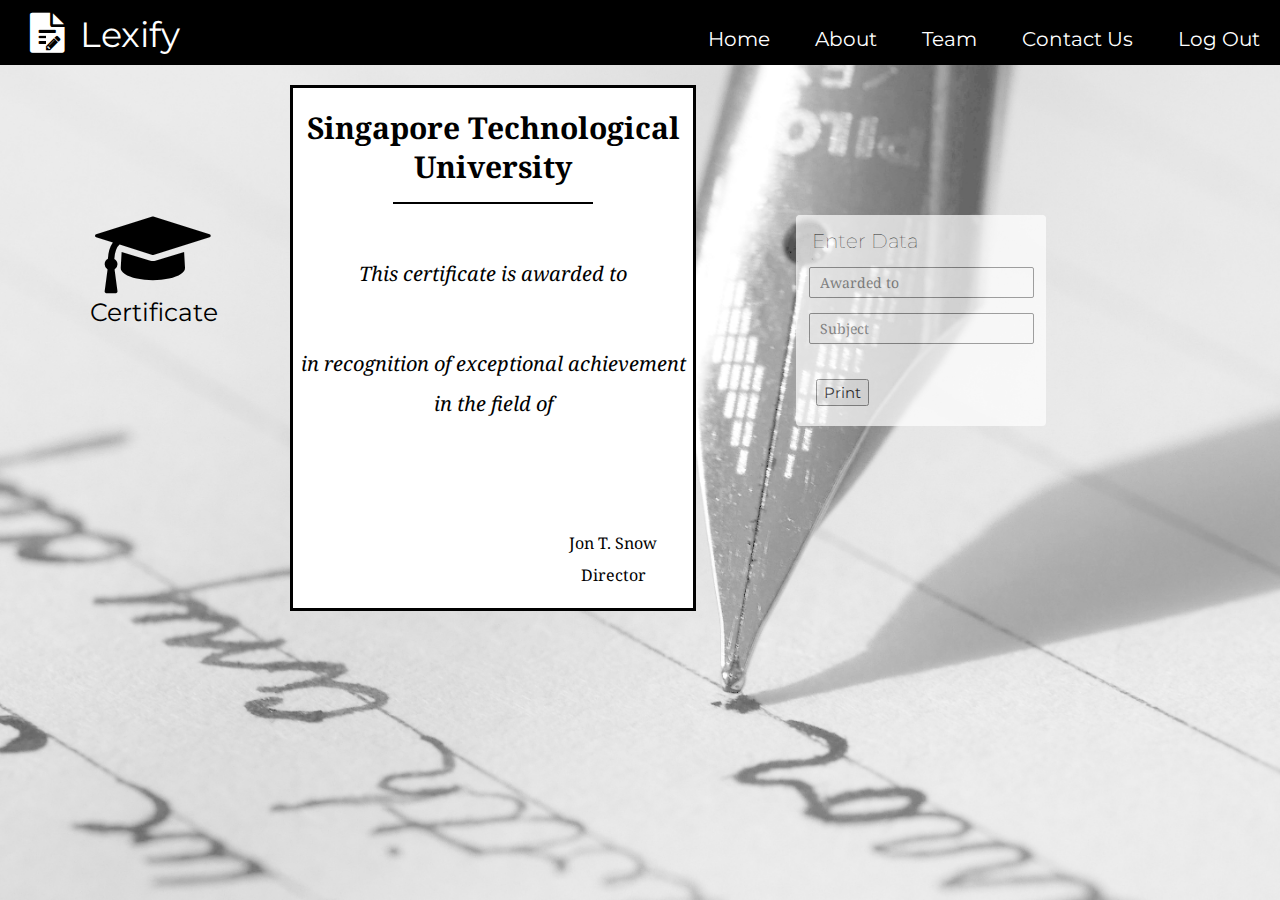
<file: generateCert.html>
<doctype HTML>
  <html>
  <head>
    <title>
      Lexify
    </title>
    <link rel="stylesheet" href="css/reset.css">
    <link href="https://fonts.googleapis.com/css?family=Montserrat:400,700" rel="stylesheet">
    <link href="https://fonts.googleapis.com/css?family=Droid+Serif" rel="stylesheet">
    <link href="https://fonts.googleapis.com/css?family=Courgette" rel="stylesheet">
    <link rel="stylesheet" href="font-awesome-4.6.3/css/font-awesome.min.css">
    <link rel="stylesheet" href="css/header.css">
    <link rel="stylesheet" href="css/generate.css">
  </head>
  <body>
    <header>
      <i class="fa fa-file-text" style="font-size:40px"></i>
      <i class="fa fa-pencil" style="font-size:17px"></i>
      <h1> <a href="homepage.html">Lexify </a></h1>
      <nav>
					<ul>
						<li><a href="homepage.html">Home</a></li>
						<li>About</li>
						<li>Team</li>
						<li>Contact Us</li>
						<li><a href="index.html"> Log Out </a></li>
					</ul>
			</nav>
    </header>
    <div id="heading">
      <h2>Certificate</h2><i class="fa fa-graduation-cap" style="font-size:90px; float: left; margin-top: -135px; margin-left: 45px;"></i>
    </div>
    <div id="document">
      <div id="doctitle">Singapore Technological University </div><br>
      <div id="underline"></div>
      <div id="docmatter"> This certificate is awarded to </div>
      <div id="awardee"> </div>
      <div id="docmatter"> in recognition of exceptional achievement in the field of </div>
      <div id="subject"></div> <br>
      <div id="signoff"> Jon T. Snow <br> <br>Director</div>
    </div>
    <form class="docdata">
      <legend>Enter Data</legend>
      <input class="awardee" name="awardee" type="text" placeholder="Awarded to" required />
      <input class="subject" name="subject" type="text" placeholder="Subject" required />
      <button>Print</button>
    </form>
    <script src="js/jquery-3.1.1.min.js"></script> <!-- linking to jQuery file -->
    <script src="js/script.js"></script> <!-- linking to exercise file -->
  </body>
  </html>
</file>
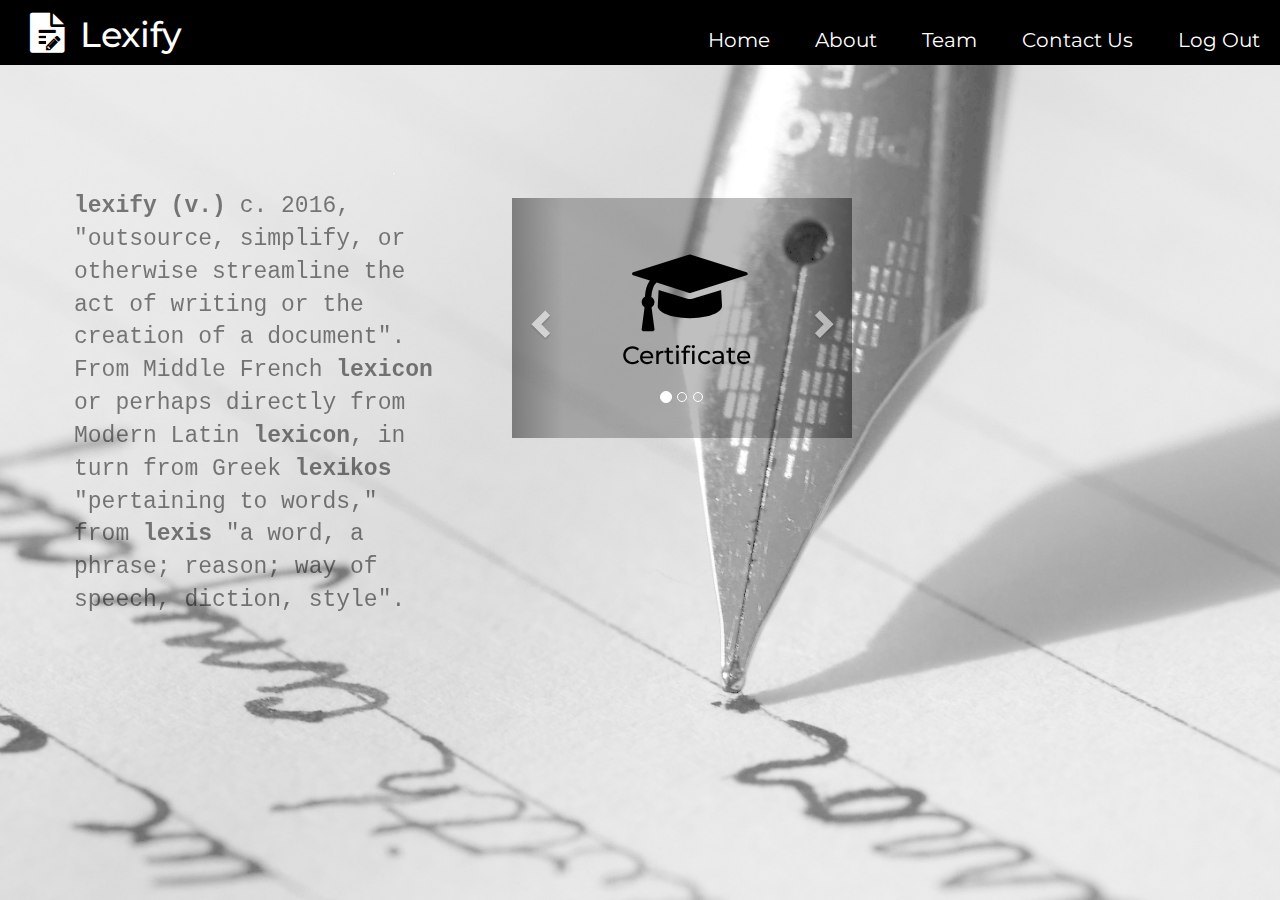
<file: homepage.html>
<doctype HTML>
  <html>
  <head>
    <title>
      Lexify
    </title>
    <link rel="stylesheet" href="css/reset.css">
    <link href="https://fonts.googleapis.com/css?family=Montserrat:400,700" rel="stylesheet">
    <link href="https://fonts.googleapis.com/css?family=Droid+Serif" rel="stylesheet">
    <link href="https://fonts.googleapis.com/css?family=Courgette" rel="stylesheet">
    <link rel="stylesheet" href="font-awesome-4.6.3/css/font-awesome.min.css">
    <link rel="stylesheet" href="bootstrap-3.3.7-dist/css/bootstrap.css">
    <link rel="stylesheet" href="css/header.css">
    <link rel="stylesheet" href="css/homepage.css">
    <style>
      .carousel-inner > .item > img,
      .carousel-inner > .item > a > img {
      width: 40%;
      margin: auto;
      }
    </style>
  </head>
  <body>
    <header>
      <i class="fa fa-file-text" style="font-size:40px"></i>
      <i class="fa fa-pencil" style="font-size:17px"></i>
      <h1> <a href="#">Lexify </a></h1>
      <nav>
					<ul>
						<li><a href="#">Home</a></li>
						<li>About</li>
						<li>Team</li>
						<li>Contact Us</li>
						<li><a href="index.html"> Log Out </a></li>
					</ul>
			</nav>
    </header>
    <div class="container">
      <div id="definition">
        <strong>lexify (v.)</strong>
        c. 2016, "outsource, simplify, or otherwise streamline the act of writing or the creation of a document".
        From Middle French <b>lexicon</b> or perhaps directly from Modern Latin <b>lexicon</b>, in turn
        from Greek <b>lexikos</b> "pertaining to words,"
        from <b>lexis</b> "a word, a phrase; reason; way of speech, diction, style".
      </div>
      <!--main>
          Welcome to Lexify, the web application that lets you
          populate templates to create professional-looking documents in minutes! Lexify your
      </main-->
      <br>
      <div id="myCarousel" class="carousel slide" data-ride="carousel" >
        <!-- Indicators -->
        <ol class="carousel-indicators">
          <li data-target="#myCarousel" data-slide-to="0" class="active"></li>
          <li data-target="#myCarousel" data-slide-to="1"></li>
          <li data-target="#myCarousel" data-slide-to="2"></li>
        </ol>

        <!-- Wrapper for slides -->
        <div class="carousel-inner" role="listbox">
          <div class="item active">
            <label id="certificate"><a href="generateCert.html"><h2>Certificate</h2><i class="fa fa-graduation-cap" style="font-size:90px"></i></a></label>
          </div>
          <div class="item">
            <label id="contract"><a href="generateContract.html"><h2>Contract</h2><i class="fa fa-file-text" style="font-size:80px"></i></a></label>
          </div>
          <div class="item">
            <label id="contract2"><a href="generateInvoice.html"><h2>Invoice</h2><i class="fa fa-credit-card" style="font-size:80px"></i></a></label>
          </div>
        </div>

        <!-- Left and right controls -->
        <a class="left carousel-control" href="#myCarousel" role="button" data-slide="prev">
          <span class="glyphicon glyphicon-chevron-left" aria-hidden="true"></span>
          <span class="sr-only">Previous</span>
        </a>
        <a class="right carousel-control" href="#myCarousel" role="button" data-slide="next">
          <span class="glyphicon glyphicon-chevron-right" aria-hidden="true"></span>
          <span class="sr-only">Next</span>
        </a>
      </div>
    </div>
    <script src="js/jquery-3.1.1.min.js"></script> <!-- linking to jQuery file -->
    <script src="bootstrap-3.3.7-dist/js/bootstrap.min.js"></script>
  </body>
</html>
</file>
<file: css/header.css>
header {
  width: 100%;
  background-color: black;
  color: white;
  height: 65px;
  float:left;
  font-family: 'Montserrat', sans-serif;
}

header > h1 {
  font-size: 35px;
  line-height: 1.4;
  width: 240px;
  padding-left: 40px;
  margin-left: 40px;
  margin-top: 10px;
}

/*CSS for the navigation menu */
header > nav {
  font-size: 20px;
  /*width: 50%;*/
  float: right;
  padding: 25px 0px 0px 0px;
  margin-top: -75px;
}

header > nav > ul {
  list-style: none;
}

header > nav > ul > li {
  display: inline-block;
  padding: 20px;
}

/*Need to do this because Bootstrap somehow messes up the link formatting */
header a,
header a:link,
header a:visited,
header a:hover,
header a:active
 {
  text-decoration: none;
  color: white;
}

/*CSS for the logo */
header > .fa-file-text {
  float: left;
  margin-top: 13px;
  margin-left: 30px;
  color: white;
}

header > .fa-pencil {
  float: left;
  margin-top: 34px;
  margin-left: -18px;
  color: black;
  background-color: white;
}

/*Just adding the background for the body */
body {
  background-image:url("../images/cover_img_bw.jpg");
  background-size: cover;
  background-repeat: no-repeat;
  background-color: white;
}


/*Add some responsiveness */
@media (max-width:850px) {
    header > nav > ul > li {
    padding-left: 10px;
  }
}

@media (max-width:750px) {
  header > nav > ul > li {
    padding-left: 0px;
  }
}

@media (max-width:700px) {
  header > nav > ul > li {
    display: none;
  }
}
</file>
<file: css/generate.css>
/*CSS for the document type heading */
div#heading {
  float: left;
  width: 200px;
  height: 60px;
  margin-left: 50px;
  margin-top: 200px;
}

div#heading > h2 {
  font-size: 25px;
  line-height: 1.4;
  height: 50px;
  color: black;
  font-family: 'Montserrat', sans-serif;
  margin-left: 40px;
  margin-top: 20px;
  padding-top: 10px;
}

/*CSS for the data-entry form */
form.docdata {
  float: left;
  margin-top: 150px;
	width: 250px;
  background: #fff;
  border-radius: 4px;
  opacity: 0.7;
}

form.docdata:hover {
  opacity:0.85;
}

form.docdata > legend {
  padding: 15px 15px 0px 15px;
  color: black;
  font-size: 20px;
  font-weight: lighter;
  border: 1px solid white;
  border-radius: 4px 4px 0 0;
  font-family: 'Montserrat', sans-serif;
}

form.docdata > input {
  position: relative;
  margin: 15px auto;
  padding: 5px 5px 5px 10px;
  display: block;
  border: 0.5px solid gray;
  border-radius: 2px;
  transition: 0.2s ease-out;
  font-size: 14px;
  font-family: 'Droid Serif', serif;
}

form.docdata > button {
  color: black;
  font-size: 15px;
  line-height: 1.4;
  margin: 20px;
  font-family: 'Montserrat', sans-serif;
  /*background-color: transparent;*/
  clear: both;
}

/*CSS for the live document */
div#document {
  font-family: 'Droid Serif', serif;
  height: 520px;
  width: 400px;
  border: 3px solid black;
  float: left;
  margin: 20px;
  margin-right: 100px;
  margin-left: 40px;
  text-align: center;
  background-color: white;
}

div#document div#doctitle {
  font-size: 30px;
  font-weight: bold;
  margin-top: 20px;
  line-height: 1.3em;
}

div#document div#underline {
  border-top: 2px solid black;
  width: 200px;
  margin-left: 100px;
  height: 30px;
}

div#document div#docmatter {
  font-size: 20px;
  font-style: italic;
  margin-top: 20px;
  margin-bottom: 10px;
  line-height: 2em;
  width: 400px;
}

div#document div#signoff {
  text-align: center;
  width: 200px;
  margin-left: 220px;
  margin-top: 55px;
  font-size: 16px;
}

div#document div#awardee {
  height: 20px;
  transition: 1s;
  font-family: 'Courgette', cursive;
  font-size: 30px;
}

div#document div#subject {
  height: 30px;
  font-family: 'Courgette', cursive;
  font-size: 30px;
}


@media (max-width:1100px) {
  div#document {
    margin-right: 30px;
    margin-left: 10px;
  }
  div#heading {
    margin-left: 20px;
  }
}

@media (max-width:1000px) {
  div#document {
    margin-right: 20px;
  }
  div#heading {
    margin-left: 0px;
  }
}

@media (max-width:920px) {
  div#heading {
    margin-left: -20px;
  }
}

@media (max-width:890px) {
  div#heading {
    display: none;
  }
  div#document {
    margin-left: 30px;
  }
}

/*Print media query to handle the print request */
@media print {

  @page {
    size:auto;
    margin:5mm;
  }

/*remove all of the unnecessary stuff */
  title, header, form, div#heading {
    display: none;
    }

/* adjust the document to the print dimensions
This could be done using the display/print ratio.
But don't think CSS suppports math. So manually for now */
  div#document {
    height: 930px;
    width: 700px;
    margin-left: 35px;
    margin-right: 20px;
    margin-top: 40px;
    margin-bottom: 10px;
  }

  div#document div#doctitle {
    font-size: 48px;
    margin-bottom: 24px;
    margin-top: 50px;
  }

  div#document div#underline {
    width: 350px;
    margin-left: 170px;
    height: 55px;
  }

  div#document div#docmatter {
    font-size: 36px;
    width: 600px;
    margin: 50px;
    margin-bottom: 16px;
  }

  div#document div#signoff {
    margin-top: 110px;
    font-size: 26px;
    text-align: center;
    width: 350px;
    margin-left:380px;
  }

  div#document div#awardee {
    height: 30px;
    font-size: 54px;
  }

  div#document div#subject {
    height: 50px;
    font-size: 54px;
  }
}
</file>
<file: css/homepage.css>
/*Ideally all of the header CSS should be in the header.css file.
This is a hack for the carousel page because Bootstrap messes up the positioning*/
header > nav {
  margin-top: -88px;
}

/*CSS for the main text */
div#definition {
  font-family: 'Courier New',serif;
  font-size: 23px;
  color: black;
  position: fixed;
  top: 20%;
  left: 5%;
  width: 30%;
  font-weight: lighter;
  padding: 10px;
  opacity: 0.5;
}

/*Customizing the Bootstrap carousel*/
.carousel {
  width: 340px;
  height: 240px;
  position: fixed;
  top: 22%;
  left: 40%;
  margin-left:auto;
  margin-right:auto;
  background: rgba(0, 0, 0, 0.25)
}

.carousel:hover {
  background: rgba(0, 0, 0, 0.35)
}

div.carousel-inner h2 {
  font-size: 25px;
  line-height: 1.4;
  height: 50px;
  color: black;
  font-family: 'Montserrat', sans-serif;
  margin-left: 120px;
  margin-top: 120px;
  padding-top: 20px;
}

div.carousel-inner label#certificate h2 {
  margin-left: 110px;
}

div.carousel-inner label a:link,
div.carousel-inner label a:visited,
div.carousel-inner label a:hover,
div.carousel-inner label a:active {
  text-decoration: none;
  color: white;
}

div.carousel-inner label a .fa {
  float: left;
  margin-top: -130px;
  margin-left: 120px;
  color: black;
}

div.carousel-inner label a .fa-file-text {
  margin-left: 136px;
}
</file>
